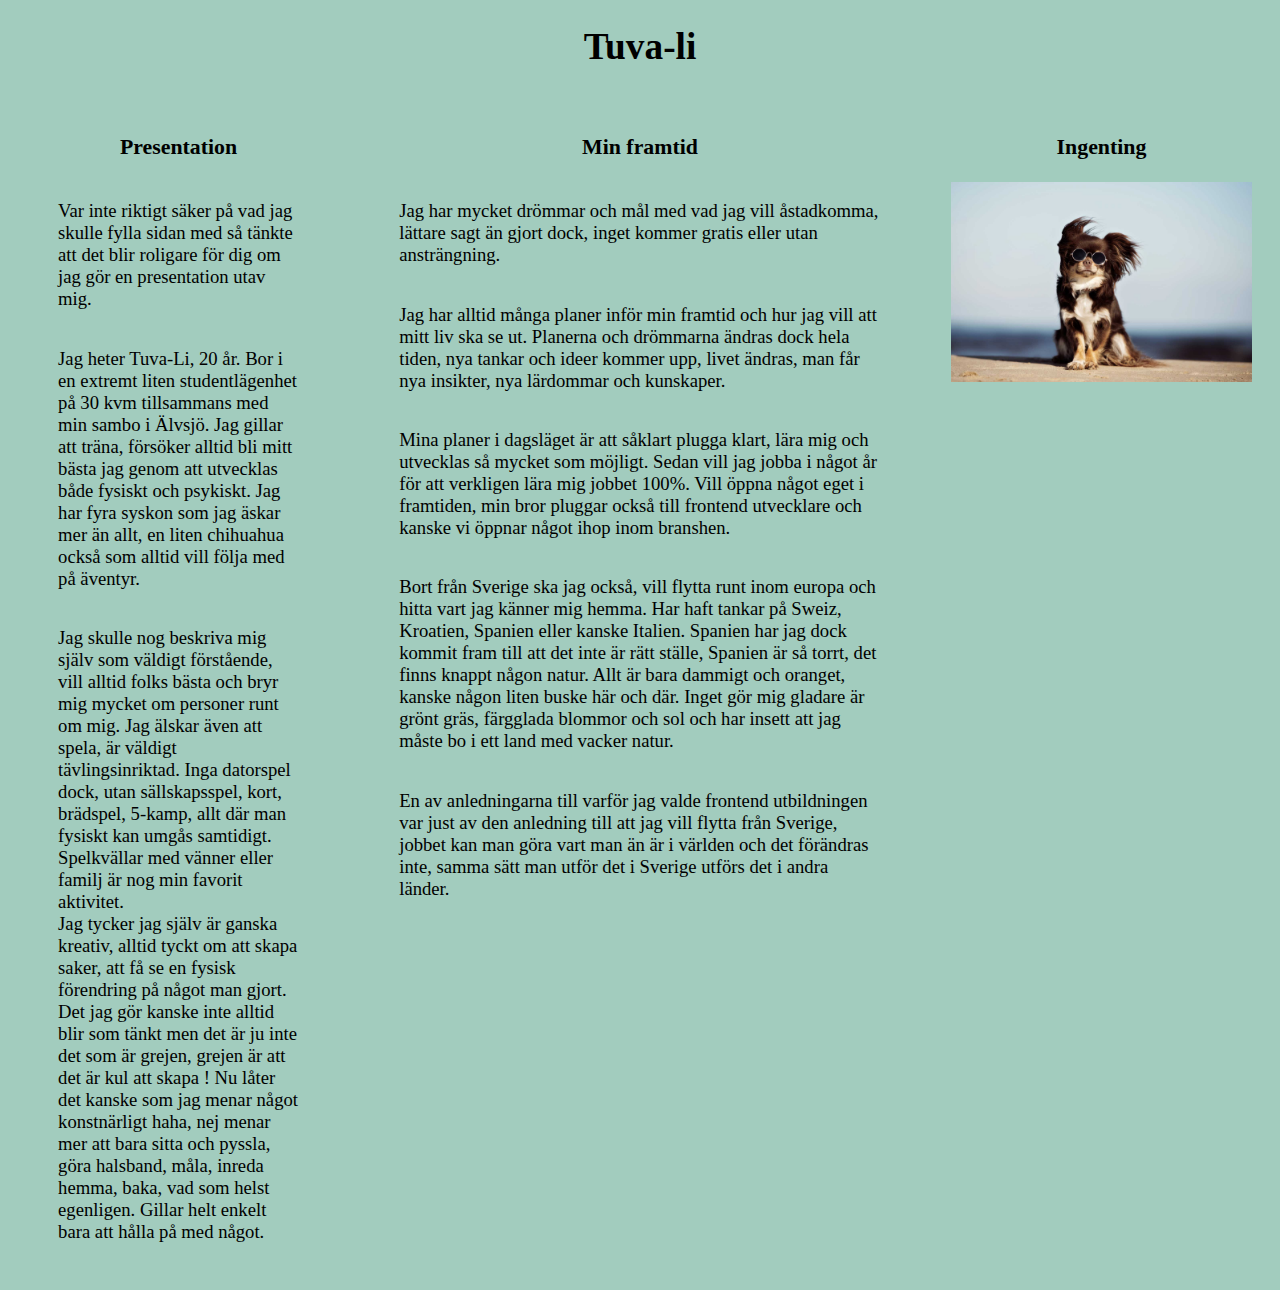
<file: index.html>
<!DOCTYPE html>
<html lang="en">
    <head>
        <meta charset="UTF-8" />
        <meta http-equiv="X-UA-Compatible" content="IE=edge" />
        <meta name="viewport" content="width=device-width, initial-scale=1.0" />
        <title>Layout flex</title>

        <link href="css/main.css" rel="stylesheet" />
    </head>
    <body>
        <header>
            <h1>Tuva-li</h1>
        </header>
        <section class="parent">
            <article>
                <h3>Presentation</h3>
                <p>
                    Var inte riktigt säker på vad jag skulle fylla sidan med så
                    tänkte att det blir roligare för dig om jag gör en
                    presentation utav mig.
                </p>
                <p>
                    Jag heter Tuva-Li, 20 år. Bor i en extremt liten
                    studentlägenhet på 30 kvm tillsammans med min sambo i
                    Älvsjö. Jag gillar att träna, försöker alltid bli mitt bästa
                    jag genom att utvecklas både fysiskt och psykiskt. Jag har
                    fyra syskon som jag äskar mer än allt, en liten chihuahua
                    också som alltid vill följa med på äventyr.
                </p>
                <p>
                    Jag skulle nog beskriva mig själv som väldigt förstående,
                    vill alltid folks bästa och bryr mig mycket om personer runt
                    om mig. Jag älskar även att spela, är väldigt
                    tävlingsinriktad. Inga datorspel dock, utan sällskapsspel,
                    kort, brädspel, 5-kamp, allt där man fysiskt kan umgås
                    samtidigt. Spelkvällar med vänner eller familj är nog min
                    favorit aktivitet. <br />Jag tycker jag själv är ganska
                    kreativ, alltid tyckt om att skapa saker, att få se en
                    fysisk förendring på något man gjort. Det jag gör kanske
                    inte alltid blir som tänkt men det är ju inte det som är
                    grejen, grejen är att det är kul att skapa ! Nu låter det
                    kanske som jag menar något konstnärligt haha, nej menar mer
                    att bara sitta och pyssla, göra halsband, måla, inreda
                    hemma, baka, vad som helst egenligen. Gillar helt enkelt
                    bara att hålla på med något.
                </p>
            </article>

            <article>
                <h3>Min framtid</h3>

                <p>
                    Jag har mycket drömmar och mål med vad jag vill åstadkomma,
                    lättare sagt än gjort dock, inget kommer gratis eller utan
                    ansträngning.
                </p>

                <p>
                    Jag har alltid många planer inför min framtid och hur jag
                    vill att mitt liv ska se ut. Planerna och drömmarna ändras
                    dock hela tiden, nya tankar och ideer kommer upp, livet
                    ändras, man får nya insikter, nya lärdommar och kunskaper.
                </p>
                <p>
                    Mina planer i dagsläget är att såklart plugga klart, lära
                    mig och utvecklas så mycket som möjligt. Sedan vill jag
                    jobba i något år för att verkligen lära mig jobbet 100%.
                    Vill öppna något eget i framtiden, min bror pluggar också
                    till frontend utvecklare och kanske vi öppnar något ihop
                    inom branshen.
                </p>
                <p>
                    Bort från Sverige ska jag också, vill flytta runt inom
                    europa och hitta vart jag känner mig hemma. Har haft tankar
                    på Sweiz, Kroatien, Spanien eller kanske Italien. Spanien
                    har jag dock kommit fram till att det inte är rätt ställe,
                    Spanien är så torrt, det finns knappt någon natur. Allt är
                    bara dammigt och oranget, kanske någon liten buske här och
                    där. Inget gör mig gladare är grönt gräs, färgglada blommor
                    och sol och har insett att jag måste bo i ett land med
                    vacker natur.
                </p>

                <p>
                    En av anledningarna till varför jag valde frontend
                    utbildningen var just av den anledning till att jag vill
                    flytta från Sverige, jobbet kan man göra vart man än är i
                    världen och det förändras inte, samma sätt man utför det i
                    Sverige utförs det i andra länder.
                </p>
            </article>
            <article>
                <h3>Ingenting</h3>
                <img src="images/hund.jpg" alt="En hund med glasögon" />
                <p class="noshow">
                    orem Ipsum is simply dummy text of the printing and
                    typesetting industry. Lorem Ipsum has been the industry's
                    standard dummy text ever since the 1500s, when an unknown
                    printer took a galley of type and scrambled it to make a
                    type specimen book. It has survived not only five centuries,
                    but also the leap into electronic typesetting, remaining
                    essentially unchanged. It was popularised in the 1960s with
                    the release of Letraset sheets containing Lorem Ipsum
                    passages, and more recently with desktop publishing software
                    like Aldus PageMaker including versions of Lorem Ipsum.
                </p>
            </article>
        </section>
    </body>
</html>
</file>
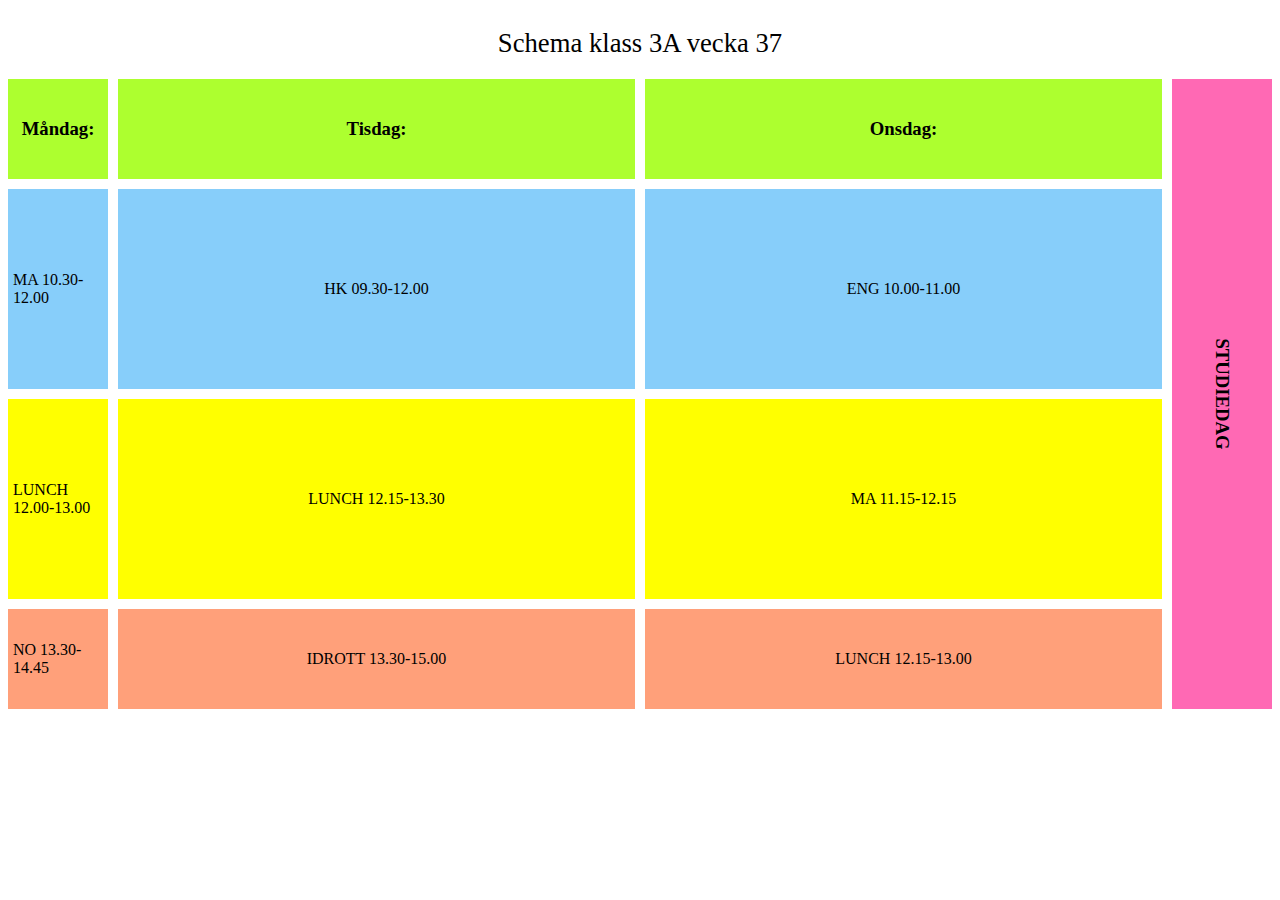
<file: grid.html>
<!DOCTYPE html>
<html lang="en">
    <head>
        <meta charset="UTF-8" />
        <meta http-equiv="X-UA-Compatible" content="IE=edge" />
        <meta name="viewport" content="width=device-width, initial-scale=1.0" />
        <title>grid inlämning</title>

        <link href="css/grid.css" rel="stylesheet" />
    </head>
    <body>
        <header>Schema klass 3A vecka 37</header>

        <main class="container">
            <div class="green one"><h3>Måndag:</h3></div>
            <div class="blue two"><p>MA 10.30-12.00</p></div>
            <div class="three"><p>LUNCH 12.00-13.00</p></div>
            <div class="orange four"><p>NO 13.30-14.45</p></div>

            <div class="green five"><h3>Tisdag:</h3></div>
            <div class="blue six"><p>HK 09.30-12.00</p></div>
            <div class="seven"><p>LUNCH 12.15-13.30</p></div>
            <div class="orange eight"><p>IDROTT 13.30-15.00</p></div>

            <div class="green nine"><h3>Onsdag:</h3></div>
            <div class="blue ten"><p>ENG 10.00-11.00</p></div>
            <div class="eleven"><p>MA 11.15-12.15</p></div>
            <div class="orange twelve"><p>LUNCH 12.15-13.00</p></div>

            <div class="hela"><h3 class="rotate">STUDIEDAG</h3></div>
        </main>
    </body>
</html>
</file>
<file: css/main.css>
html {
    font-size: 14pt;
    background-color: #a2ccbe;
}

header {
    text-align: center;
}

.parent {
    display: flex;
    flex-direction: column;
    align-items: center;
    justify-content: center;
    gap: 10px;
    padding: 20px;
}

article {
    display: flex;
    flex-direction: column;
    align-items: center;
    width: 80%;
}
img {
    display: none;
}
p {
    width: 80%;
}

h3 {
    text-align: top;
}

@media screen and (min-width: 768px) {
    header {
        text-align: center;
    }

    .parent {
        display: flex;
        flex-direction: row;
        justify-content: center;
        align-items: stretch;
        gap: 10px;
        padding: 20px;
    }

    article {
        display: flex;
        flex-direction: column;
        align-items: center;
        width: 50%;
    }

    section > article:first-child,
    section > article:last-child {
        width: 25%;
    }

    p {
        width: 80%;
    }

    h3 {
        text-align: top;
    }

    img {
        width: 100%;
        display: flex;
    }

    .noshow {
        display: none;
    }
}
</file>
<file: css/grid.css>
header {
    text-align: center;
    font-size: 20pt;
    padding: 20px;
}

.container {
    display: grid;
    grid-template-rows: 40vh 80vh 80vh 40vh;
    grid-template-columns: 100px 1fr 1fr 100px;
    row-gap: 5px;
}

.hela {
    grid-column-start: 1;
    grid-column-end: 5;
    background-color: hotpink;
}

div {
    background-color: yellow;
    display: grid;
    justify-content: center;
    align-items: center;
    padding: 5px;
}

.orange {
    background-color: lightsalmon;
}

.blue {
    background-color: lightskyblue;
}

.green {
    background-color: greenyellow;
}

@media screen and (min-width: 768px) {
    .container {
        display: grid;
        grid-template-rows: 100px 200px 200px 100px;
        grid-template-columns: 100px 1fr 1fr 100px;
        row-gap: 10px;
        column-gap: 10px;
    }

    .one {
        grid-row-start: 1;
        grid-row-end: 2;
        grid-column-start: 1;
        grid-column-end: 2;
    }
    .two {
        grid-row-start: 2;
        grid-row-end: 3;
        grid-column-start: 1;
        grid-column-end: 2;
    }
    .three {
        grid-row-start: 3;
        grid-row-end: 4;
        grid-column-start: 1;
        grid-column-end: 2;
    }
    .four {
        grid-row-start: 4;
        grid-row-end: 5;
        grid-column-start: 1;
        grid-column-end: 2;
    }

    .five {
        grid-row-start: 1;
        grid-row-end: 2;
        grid-column-start: 2;
        grid-column-end: 3;
    }
    .six {
        grid-row-start: 2;
        grid-row-end: 3;
        grid-column-start: 2;
        grid-column-end: 3;
    }

    .seven {
        grid-row-start: 3;
        grid-row-end: 4;
        grid-column-start: 2;
        grid-column-end: 3;
    }

    .eight {
        grid-row-start: 4;
        grid-row-end: 5;
        grid-column-start: 2;
        grid-column-end: 3;
    }

    .nine {
        grid-row-start: 1;
        grid-row-end: 2;
        grid-column-start: 3;
        grid-column-end: 4;
    }

    .ten {
        grid-row-start: 2;
        grid-row-end: 3;
        grid-column-start: 3;
        grid-column-end: 4;
    }

    .eleven {
        grid-row-start: 3;
        grid-row-end: 4;
        grid-column-start: 3;
        grid-column-end: 4;
    }

    .twelve {
        grid-row-start: 4;
        grid-row-end: 5;
        grid-column-start: 3;
        grid-column-end: 4;
    }

    .hela {
        grid-row-start: 1;
        grid-row-end: 5;
        grid-column-start: 4;
        grid-column-end: 5;
    }

    .rotate {
        transform: rotate(-270deg);
    }
}
</file>
